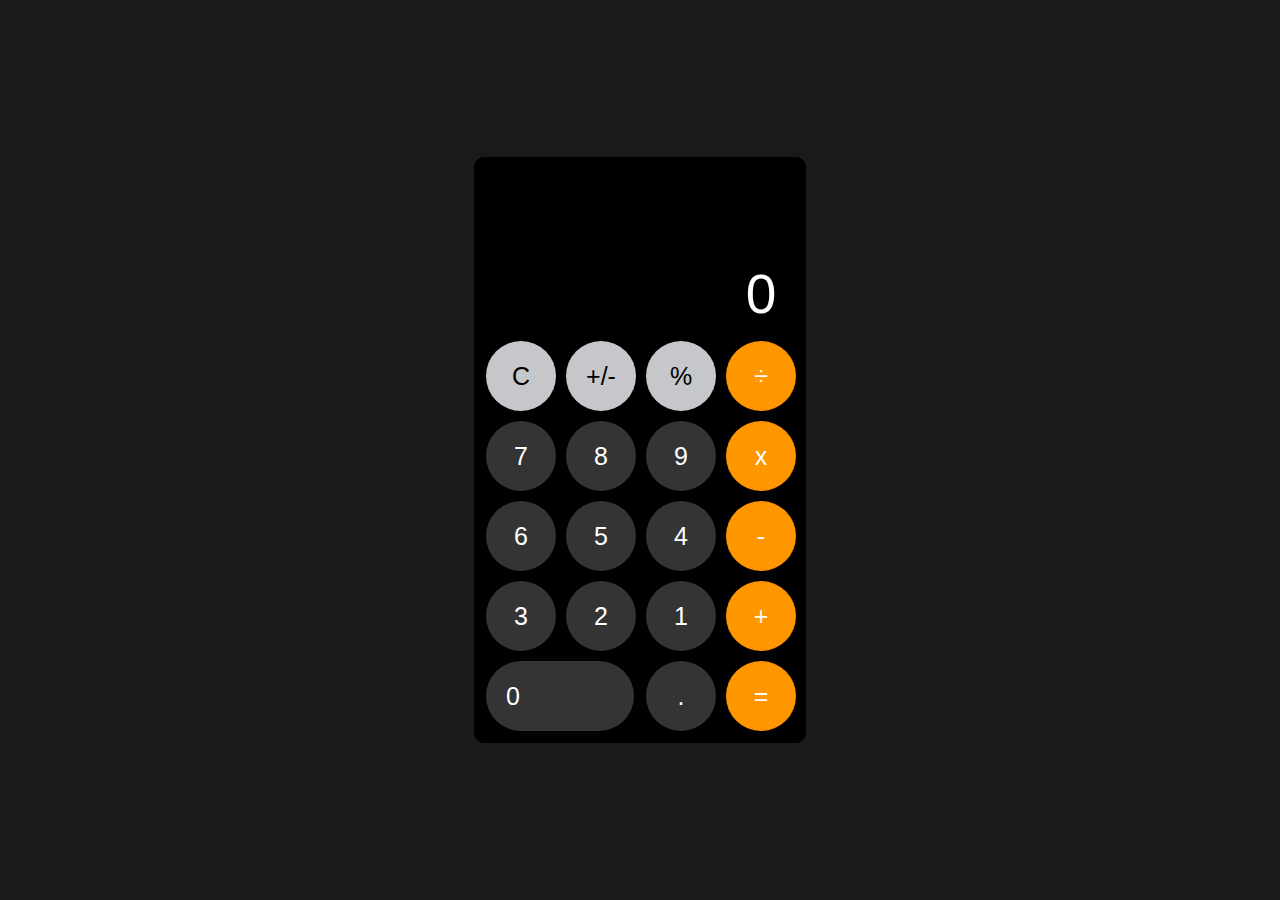
<file: iphone_calc.html>
<!DOCTYPE html>
<html lang="en">
<head>
    <meta charset="UTF-8">
    <meta name="viewport" content="width=device-width, initial-scale=1.0">
    <title>Document</title>
    <style>
        body{
            font-family: sans-serif;
            margin:0px;
            padding:0px;
            background-color: #1b1919;
        }
        .main{
            width: 100%;
            height: 100vh;
            display: flex;
            justify-content: center;
            align-items: center;
        }
        .calc{
            width: 320px;
            border: 1px solid black;
            background-color: rgb(0, 0, 0);
            border-radius: 10px;
            padding: 5px;
        }
        input{
            text-align: right;
            margin-top: 90px;
            height: 80px;
            width: 92%;
            font-size: 55px;
            color: white;
            background-color: black;
            border: none;
        }
        button{
            background-color: black;
            width:70px;
            height:70px;
            font-size: 25px;
            color: white;
            border:none;
            border-radius: 50%;
            margin:3px;
        }

        /* Utility Classes */
        .zero{
            width:95%;
            border-radius: 70px;
            padding-left:20px;
            text-align: left;
        }
        .orange{
            background-color: rgb(255, 150, 0);
        }
        .grey{
            background-color: rgb(198, 199, 202)
        }
        .darkGrey{
            background-color: rgb(52, 52, 52);
        }
        .black{
            color: black;
        }
    </style>
</head>
<body>
    <div class="main">
        <div class="calc">
                <input type="text" name="screen" id="screen" value="0" disabled>
            <div class="keys">
                <table>
                    <tbody>
                        <tr>
                            <td><button class="grey black"  onclick="
                                document.getElementById('screen').value = ''
                                "><span>C</span></button></td>
                            <td><button class="grey black"  onclick="
                                document.getElementById('screen').value = 'beigan'
                                "><span>+/-</span></button></td>
                            <td><button class="grey black"  onclick="
                                document.getElementById('screen').value = '%'
                                "><span>%</span></button></td>
                            <td><button class="orange"  onclick="
                                document.getElementById('screen').value = '÷'
                                "><span>÷</span></button></td>
                        </tr>
                        <tr>
                            <td><button class="darkGrey" onclick="
                                document.getElementById('screen').value = '7'
                                "><span>7</span></button></td>
                            <td><button class="darkGrey" onclick="
                                document.getElementById('screen').value = '8'
                                "><span>8</span></button></td>
                            <td><button class="darkGrey" onclick="
                                document.getElementById('screen').value = '9'
                                "><span>9</span></button></td>
                            <td><button class="orange"  onclick="
                                document.getElementById('screen').value = 'x'
                                "><span>x</span></button></td>
                        </tr>
                        <tr>
                            <td><button class="darkGrey" onclick="
                                document.getElementById('screen').value = '6'
                                "><span>6</span></button></td>
                            <td><button class="darkGrey" onclick="
                                document.getElementById('screen').value = '5'
                                "><span>5</span></button></td>
                            <td><button class="darkGrey" onclick="
                                document.getElementById('screen').value = '4'
                                "><span>4</span></button></td>
                            <td><button class="orange" onclick="
                                document.getElementById('screen').value = '-'
                                "><span>-</span></button></td>
                        </tr>
                        <tr>
                            <td><button class="darkGrey" onclick="
                                document.getElementById('screen').value = '3'
                                "><span>3</span></button></td>
                            <td><button class="darkGrey" onclick="
                                document.getElementById('screen').value = '2'
                                "><span>2</span></button></td>
                            <td><button class="darkGrey" onclick="
                                document.getElementById('screen').value = '1'
                                "><span>1</span></button></td>
                            <td><button class="orange"  onclick="
                                document.getElementById('screen').value = '+'
                                "><span>+</span></button></td>
                        </tr>
                        <tr>
                            <td colspan="2"><button class="zero darkGrey"  onclick="
                                document.getElementById('screen').value = '0'
                                "><span>0</span></button></td>
                            <td><button  class="darkGrey" onclick="
                                document.getElementById('screen').value = '.'
                                "><span>.</span></button></td>
                            <td><button class="orange"  onclick="
                                document.getElementById('screen').value = '='
                                "><span>=</span></button></td>
                        </tr>
                    </tbody>
                </table>
            </div>
        </div>
    </div>
<script>
function yo(){
    alert('YO');
}
</script>
</body>
</html>
</file>
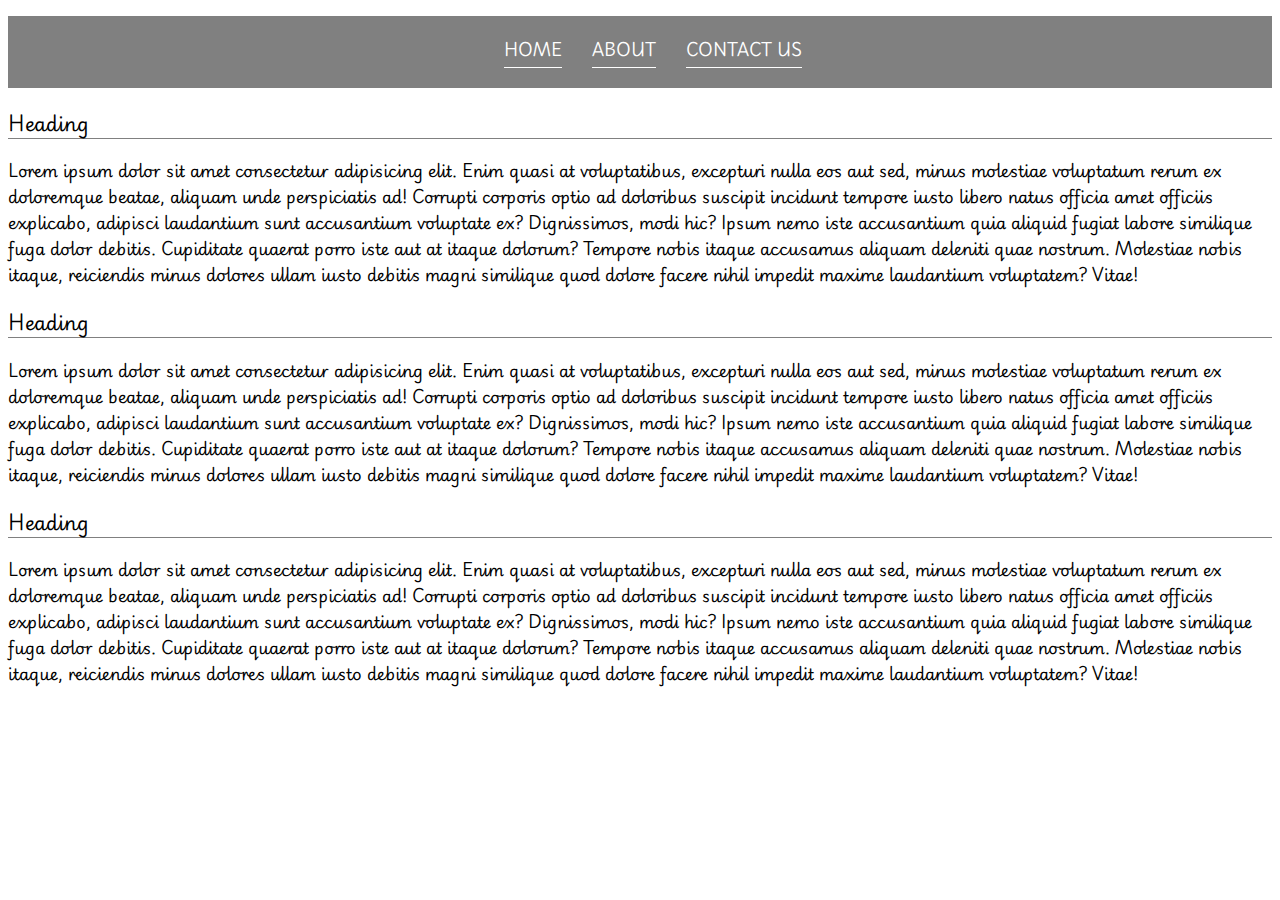
<file: working.html>
<!DOCTYPE html>
<html lang="en">
<head>
    <meta charset="UTF-8">
    <meta name="viewport" content="width=device-width, initial-scale=1.0">
    <title>Document</title>
    <link rel="stylesheet" href="./font.css">
    <style>
        nav{
            background-color: grey;
        }
        ul{
            padding: 0px;
            text-align: center;
            padding: 20px 0px 20px 0px;
        }
        li{
            list-style-type: none;
            display: inline-block;
            padding-bottom: 5px;
            margin-left:25px;
            border-bottom: 1px solid white;
        }
        a{
            text-decoration: none;
            color:white;
            text-transform: uppercase;
        }
        h3{
            border-bottom: 1px solid grey;
        }
    </style>
</head>
<body>
    <nav>
        <ul>
            <li><a href="">Home</a></li>
            <li><a href="">About</a></li>
            <li><a href="">Contact Us</a></li>
        </ul>
    </nav>
    <main>
        <section class="home">
            <h3>Heading</h3>
            <p>Lorem ipsum dolor sit amet consectetur adipisicing elit. Enim quasi at voluptatibus, excepturi nulla eos aut sed, minus molestiae voluptatum rerum ex doloremque beatae, aliquam unde perspiciatis ad! Corrupti corporis optio ad doloribus suscipit incidunt tempore iusto libero natus officia amet officiis explicabo, adipisci laudantium sunt accusantium voluptate ex? Dignissimos, modi hic? Ipsum nemo iste accusantium quia aliquid fugiat labore similique fuga dolor debitis. Cupiditate quaerat porro iste aut at itaque dolorum? Tempore nobis itaque accusamus aliquam deleniti quae nostrum. Molestiae nobis itaque, reiciendis minus dolores ullam iusto debitis magni similique quod dolore facere nihil impedit maxime laudantium voluptatem? Vitae!</p>
        </section>
        <section class="about">
            <h3>Heading</h3>
            <p>Lorem ipsum dolor sit amet consectetur adipisicing elit. Enim quasi at voluptatibus, excepturi nulla eos aut sed, minus molestiae voluptatum rerum ex doloremque beatae, aliquam unde perspiciatis ad! Corrupti corporis optio ad doloribus suscipit incidunt tempore iusto libero natus officia amet officiis explicabo, adipisci laudantium sunt accusantium voluptate ex? Dignissimos, modi hic? Ipsum nemo iste accusantium quia aliquid fugiat labore similique fuga dolor debitis. Cupiditate quaerat porro iste aut at itaque dolorum? Tempore nobis itaque accusamus aliquam deleniti quae nostrum. Molestiae nobis itaque, reiciendis minus dolores ullam iusto debitis magni similique quod dolore facere nihil impedit maxime laudantium voluptatem? Vitae!</p>
        </section>
        <section class="contact">
            <h3>Heading</h3>
            <p>Lorem ipsum dolor sit amet consectetur adipisicing elit. Enim quasi at voluptatibus, excepturi nulla eos aut sed, minus molestiae voluptatum rerum ex doloremque beatae, aliquam unde perspiciatis ad! Corrupti corporis optio ad doloribus suscipit incidunt tempore iusto libero natus officia amet officiis explicabo, adipisci laudantium sunt accusantium voluptate ex? Dignissimos, modi hic? Ipsum nemo iste accusantium quia aliquid fugiat labore similique fuga dolor debitis. Cupiditate quaerat porro iste aut at itaque dolorum? Tempore nobis itaque accusamus aliquam deleniti quae nostrum. Molestiae nobis itaque, reiciendis minus dolores ullam iusto debitis magni similique quod dolore facere nihil impedit maxime laudantium voluptatem? Vitae!</p>
        </section>
    </main>
</body>
</html>
</file>
<file: font.css>
@import url('https://fonts.googleapis.com/css2?family=Playwrite+GB+S:ital,wght@0,100..400;1,100..400&display=swap');
*{
    font-family: "Playwrite GB S", cursive;
    font-optical-sizing: auto;
    font-weight: 16px;
    font-style: normal;
}
</file>
